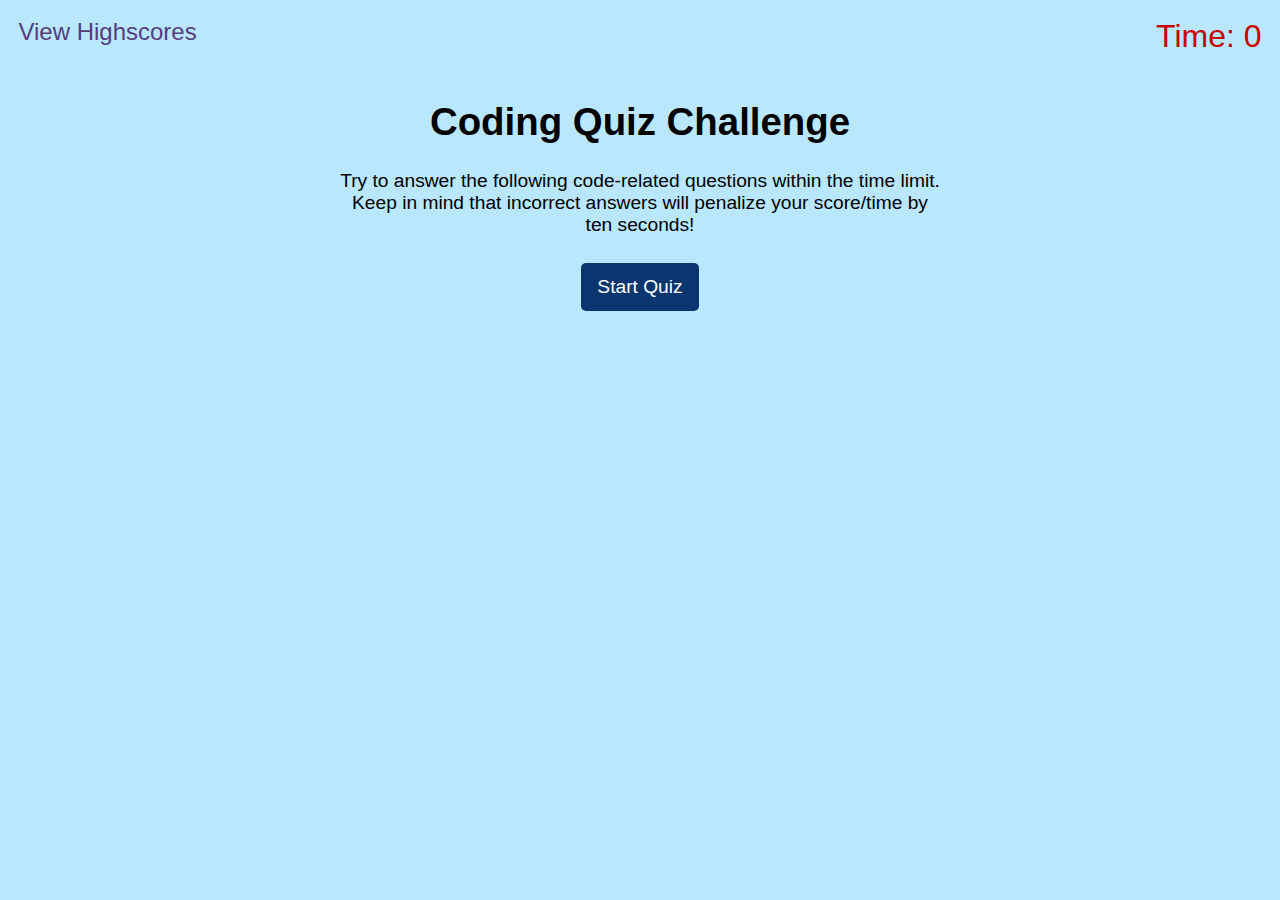
<file: index.html>
<!DOCTYPE html>
<html lang="en-gb">
  <head>
    <meta charset="UTF-8" />
    <meta name="viewport" content="width=device-width, initial-scale=1.0" />
    <meta http-equiv="X-UA-Compatible" content="ie=edge" />
    <title>Coding Quiz</title>

    <link rel="stylesheet" href="./assets/styles.css" />
  </head>

  <body>
    <div class="scores"><a href="./highscores.html">View Highscores</a></div>

    <div class="timer">Time: <span id="time">0</span></div>

    <div class="wrapper">
      <div id="start-screen" class="start">
        <h1>Coding Quiz Challenge</h1>
        <p>
          Try to answer the following code-related questions within the time
          limit. Keep in mind that incorrect answers will penalize your
          score/time by ten seconds!
        </p>
        <button id="start">Start Quiz</button>
      </div>

      <div id="questions" class="hide">
        <h2 id="question-title"></h2>
        <div id="choices" class="choices"></div>
      </div>

      <div id="end-screen" class="hide">
        <h2>All done!</h2>
        <p>Your final score is <span id="final-score"></span>.</p>
        <p>
          Enter initials: <input type="text" id="initials" maxlength="3" />
          <button id="submit">Submit</button>
        </p>
      </div>

      <div id="feedback" class="feedback hide"></div>
    </div>
    <script type="module" src="./JS/questions.js"></script>
    <script type="module" src="./script.js"></script>
  </body>
</html>
</file>
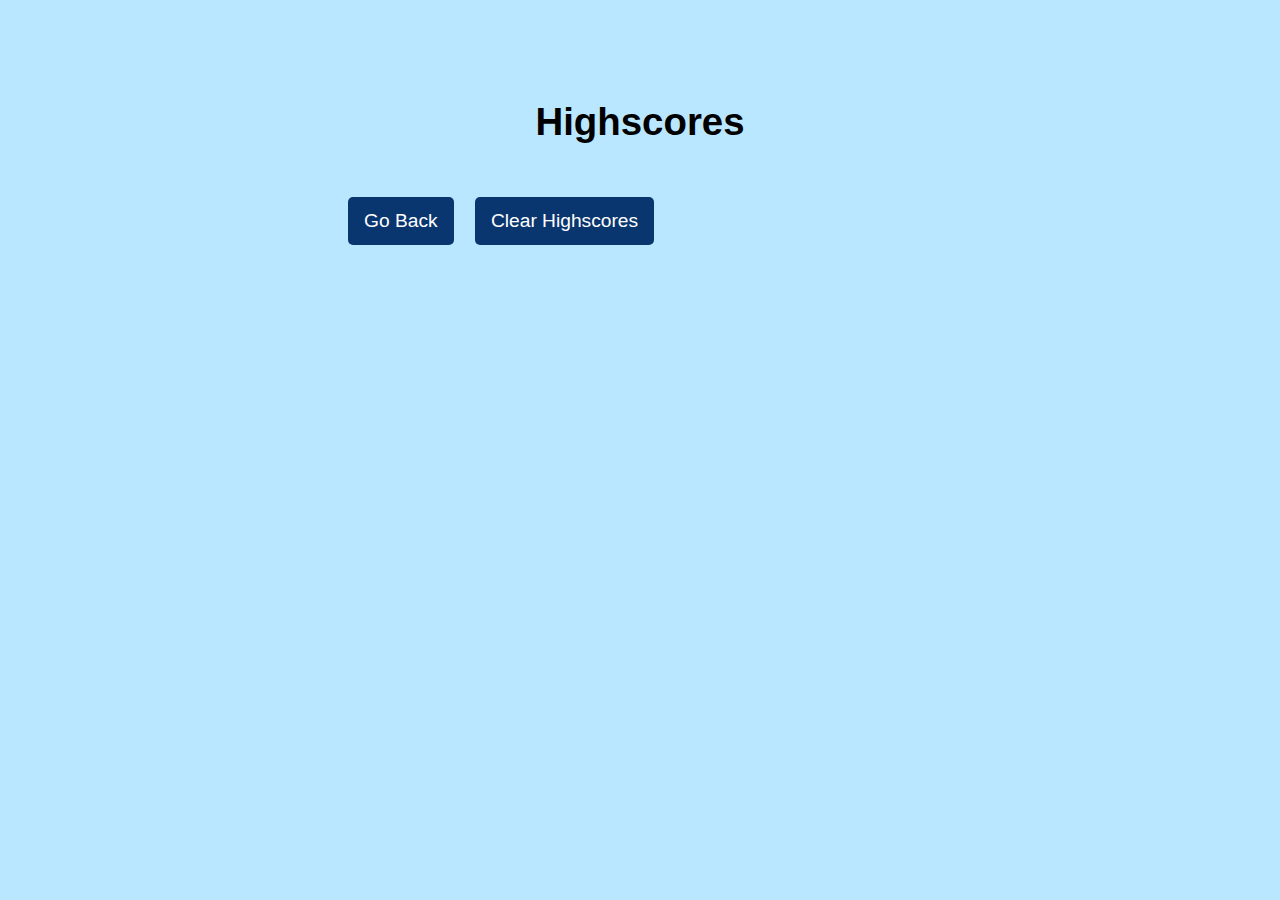
<file: highscores.html>
<!DOCTYPE html>
<html lang="en">
  <head>
    <meta charset="UTF-8" />
    <meta name="viewport" content="width=device-width, initial-scale=1.0" />
    <meta http-equiv="X-UA-Compatible" content="ie=edge" />
    <title>Highscores</title>

    <link rel="stylesheet" href="./assets/styles.css" />
  </head>

  <body>
    <div class="wrapper">
      <h1>Highscores</h1>
      <ol id="highscores"></ol>

      <a href="index.html"><button>Go Back</button></a>
      <button id="clear">Clear Highscores</button>
    </div>
    
    <script type="module" src="./JS/scores.js"></script>
  </body>
</html>
</file>
<file: assets/styles.css>
body {
  font-family: Arial;
  font-size: 120%;
  background-color: rgb(184, 231, 255);
}

a {
  color: #563d7c;
  text-decoration: none;
  transition: color 0.1s;
}

a:hover {
  color: #852e20;
}


.choices.correct button {
  background-color: rgb(13, 126, 13);
}

.choices.wrong button {
  background-color: rgb(189, 16, 16);
}


button {
  display: inline-block;
  margin: 0.5rem;
  cursor: pointer;
  font-size: 100%;
  background-color: #0a3670;
  border-radius: 5px;
  padding: 0.8rem 1rem;
  color: white;
  border: 0;
  transition: background-color 0.1s;
}

button:hover {
  background-color: #428def;
}

.choices button {
  display: block;
}

input[type="text"] {
  font-size: 100%;
}

ol {
  padding-left: 0px;
  max-height: 400px;
  overflow: auto;
}

li {
  padding: 5px;
  list-style: decimal inside none;
  background-color: rgb(249, 255, 255);
}

li:nth-child(odd) {
  background-color: #d6fcff;
}

.wrapper {
  margin: 6.25rem auto 0 auto;
  max-width: 37.5rem;
}

.hide {
  display: none;
}

.start {
  text-align: center;
}

.scores {
  position: absolute;
  top: 1.15rem;
  left: 1.15rem;
  font-size: 1.5rem;
}

.feedback {
  font-style: italic;
  font-size: 120%;
  text-align: center;
  margin-top: 20px;
  padding-top: 10px;
  color: rgb(0, 0, 0);
  border-top: 2px solid #ccc;
}

.timer {
  position: absolute;
  top: 1.15rem;
  right: 1.15rem;
  font-size: 2rem;
  color: rgb(202, 0, 0)
}


h1 {
  text-align: center;
}

h2 {
  text-align: center;
}
</file>
